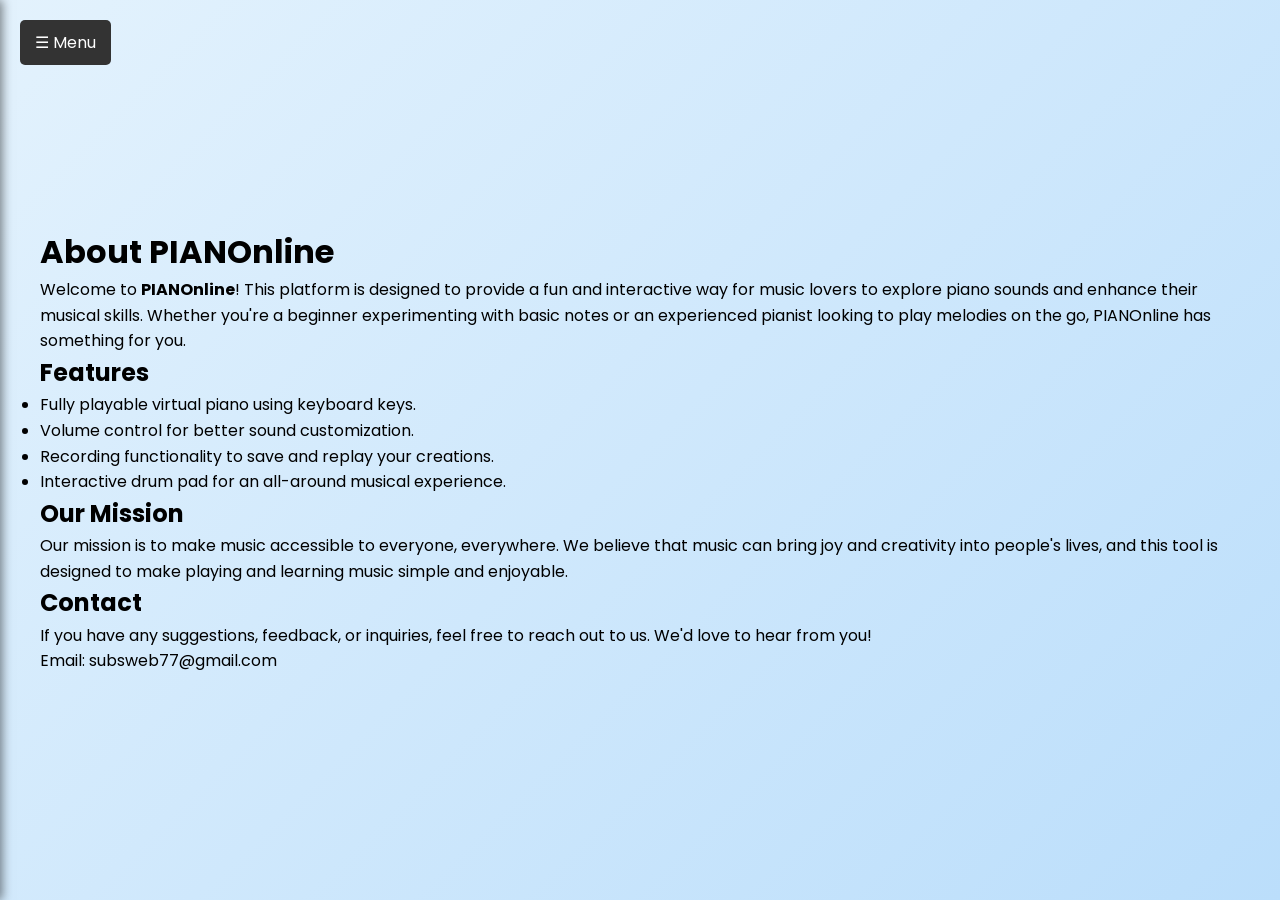
<file: about.html>
<!DOCTYPE html>
<html lang="en" dir="ltr">
<head>
  <meta charset="UTF-8">
  <meta name="viewport" content="width=device-width, initial-scale=1.0">
  <title>About | PIANOnline</title>
  <link rel="stylesheet" href="style.css">
  <style>
    /* Navigation Bar Styles */
    body {
      margin: 0;
      font-family: Arial, sans-serif;
    }
    .nav {
      position: fixed;
      top: 0;
      left: -250px; 
      width: 250px;
      height: 100%;
      background: #333;
      color: #fff;
      transition: 0.3s;
      padding-top: 60px;
    }
    .nav a {
      padding: 10px 20px;
      text-decoration: none;
      display: block;
      color: #ddd;
      transition: 0.3s;
    }
    .nav a:hover {
      background: #575757;
      color: #fff;
    }
    .open-btn {
      position: fixed;
      top: 15px;
      left: 15px;
      background: #333;
      color: white;
      padding: 10px 15px;
      border: none;
      cursor: pointer;
    }
    .close-btn {
      position: absolute;
      top: 10px;
      right: 10px;
      font-size: 25px;
      cursor: pointer;
      color: white;
    }
    /* Content Styles */
    .content {
      margin-left: 20px;
      padding: 20px;
      line-height: 1.6;
    }
  </style>
</head>
<body>
  <!-- Navigation Button -->
  <button class="nav-toggle" onclick="openNav()">☰ Menu</button>

  <!-- Navigation Bar -->
  <nav class="nav-bar" id="nav-bar">
    <span class="close-btn" onclick="closeNav()">×</span>
    <a href="index.html">Home</a>
    <a href="drum.html">Drum Pad</a>
    <a href="about.html">About</a>
    <a href="contact.html">Contact</a>
    <a href="devs.html">Devs</a>
  </nav>

  
  <div class="content">
    <h1>About PIANOnline</h1>
    <p>
      Welcome to <strong>PIANOnline</strong>! This platform is designed to provide a fun and interactive way for music lovers to explore piano sounds and enhance their musical skills. Whether you're a beginner experimenting with basic notes or an experienced pianist looking to play melodies on the go, PIANOnline has something for you.
    </p>
    <h2>Features</h2>
    <ul>
      <li>Fully playable virtual piano using keyboard keys.</li>
      <li>Volume control for better sound customization.</li>
      <li>Recording functionality to save and replay your creations.</li>
      <li>Interactive drum pad for an all-around musical experience.</li>
    </ul>
    <h2>Our Mission</h2>
    <p>
      Our mission is to make music accessible to everyone, everywhere. We believe that music can bring joy and creativity into people's lives, and this tool is designed to make playing and learning music simple and enjoyable.
    </p>
    <h2>Contact</h2>
    <p>
      If you have any suggestions, feedback, or inquiries, feel free to reach out to us. We'd love to hear from you!
    </p>
    <p>Email: subsweb77@gmail.com</p>
  </div>

  <!-- JavaScript -->
  <script>
    function openNav() {
      document.getElementById("nav-bar").style.left = "0";
    }
    function closeNav() {
      document.getElementById("nav-bar").style.left = "-250px";
    }
  </script>
</body>
</html>
</file>
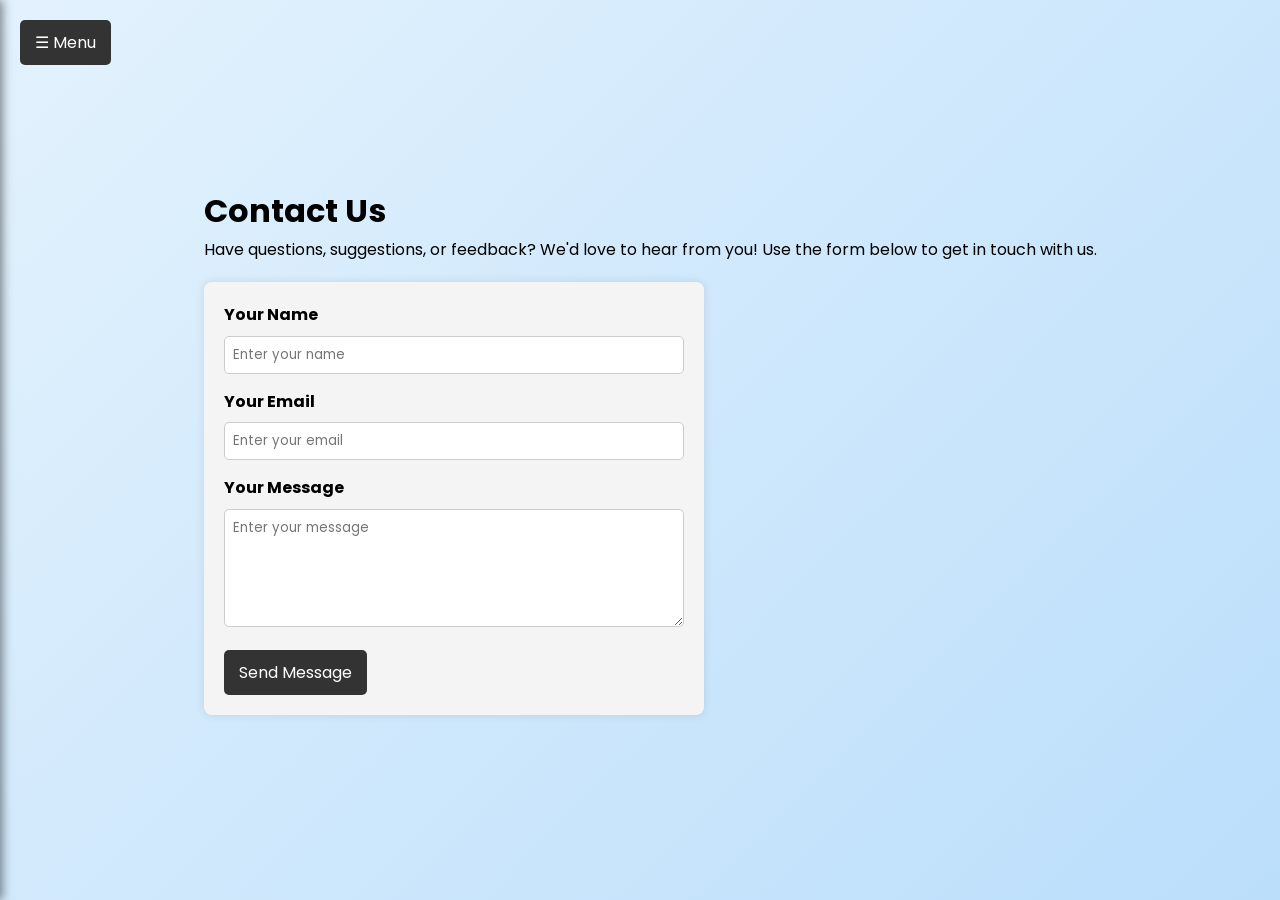
<file: contact.html>
<!DOCTYPE html>
<html lang="en" dir="ltr">
<head>
  <meta charset="UTF-8">
  <meta name="viewport" content="width=device-width, initial-scale=1.0">
  <title>Contact | PIANOnline</title>
  <link rel="stylesheet" href="style.css">
  <style>
    /* Navigation Bar Styles */
    body {
      margin: 0;
      font-family: Arial, sans-serif;
    }
    .nav {
      position: fixed;
      top: 0;
      left: -250px;
      width: 250px;
      height: 100%;
      background: #333;
      color: #fff;
      transition: 0.3s;
      padding-top: 60px;
    }
    .nav a {
      padding: 10px 20px;
      text-decoration: none;
      display: block;
      color: #ddd;
      transition: 0.3s;
    }
    .nav a:hover {
      background: #575757;
      color: #fff;
    }
    .open-btn {
      position: fixed;
      top: 15px;
      left: 15px;
      background: #333;
      color: white;
      padding: 10px 15px;
      border: none;
      cursor: pointer;
    }
    .close-btn {
      position: absolute;
      top: 10px;
      right: 10px;
      font-size: 25px;
      cursor: pointer;
      color: white;
    }
    /* Contact Form Styles */
    .content {
      margin-left: 20px;
      padding: 20px;
      line-height: 1.6;
    }
    form {
      background: #f4f4f4;
      padding: 20px;
      max-width: 500px;
      margin-top: 20px;
      border-radius: 8px;
      box-shadow: 0px 0px 10px rgba(0, 0, 0, 0.1);
    }
    form label {
      display: block;
      margin-bottom: 8px;
      font-weight: bold;
    }
    form input, form textarea {
      width: 100%;
      padding: 8px;
      margin-bottom: 15px;
      border: 1px solid #ccc;
      border-radius: 5px;
    }
    form button {
      background: #333;
      color: #fff;
      padding: 10px 15px;
      border: none;
      border-radius: 5px;
      cursor: pointer;
    }
    form button:hover {
      background: #575757;
    }
  </style>
</head>
<body>
  <!-- Navigation Button -->
  <button class="nav-toggle" onclick="openNav()">☰ Menu</button>

  <!-- Navigation Bar -->
  <nav class="nav-bar" id="nav-bar">
    <span class="close-btn" onclick="closeNav()">×</span>
    <a href="index.html">Home</a>
    <a href="drum.html">Drum Pad</a>
    <a href="about.html">About</a>
    <a href="contact.html">Contact</a>
    <a href="devs.html">Devs</a>
  </nav>

  <div class="content">
    <h1>Contact Us</h1>
    <p>
      Have questions, suggestions, or feedback? We'd love to hear from you! Use the form below to get in touch with us.
    </p>

    <!-- Form -->
    <form action="mailto:subsweb77@gmail.com" method="post" enctype="text/plain">
      <label for="name">Your Name</label>
      <input type="text" id="name" name="name" placeholder="Enter your name" required>

      <label for="email">Your Email</label>
      <input type="email" id="email" name="email" placeholder="Enter your email" required>

      <label for="message">Your Message</label>
      <textarea id="message" name="message" rows="5" placeholder="Enter your message" required></textarea>

      <button type="submit">Send Message</button>
    </form>
  </div>

  <!-- JavaScript -->
  <script>
    function openNav() {
      document.getElementById("nav-bar").style.left = "0";
    }
    function closeNav() {
      document.getElementById("nav-bar").style.left = "-250px";
    }
  </script>
</body>
</html>
</file>
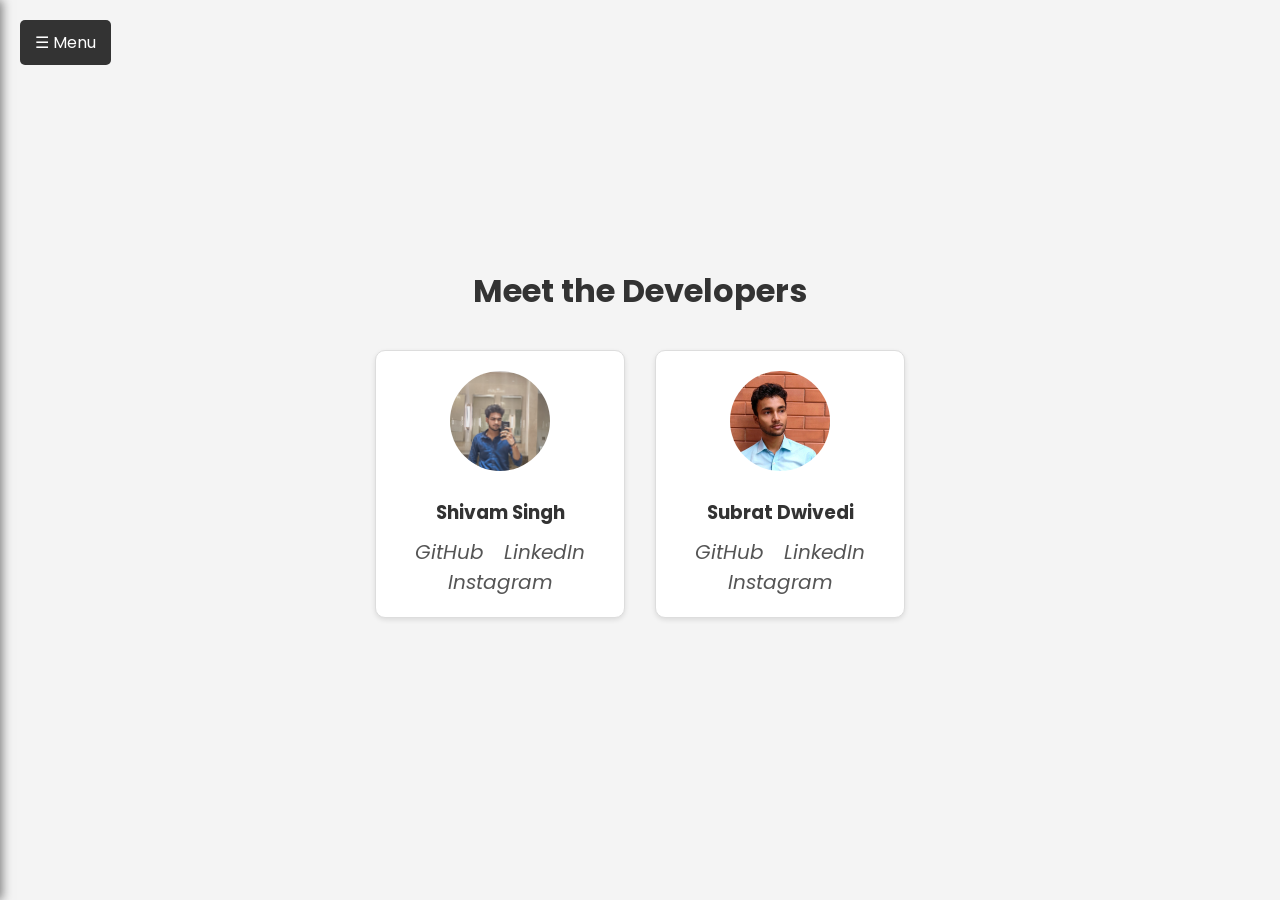
<file: devs.html>
<!DOCTYPE html>
<html lang="en" dir="ltr">
<head>
  <meta charset="UTF-8">
  <meta name="viewport" content="width=device-width, initial-scale=1.0">
  <title>Meet the Devs | PIANOnline</title>
  <link rel="stylesheet" href="style.css">
  <style>
    /* General Styles */
    body {
      margin: 0;
      font-family: Arial, sans-serif;
      background: #f4f4f4;
      color: #333;
      display: flex;
      flex-direction: column;
    }
    h1 {
      text-align: center;
      margin-top: 20px;
    }
    .container {
      display: flex;
      flex-wrap: wrap;
      justify-content: center;
      margin: 20px;
    }
    .card {
      background: #fff;
      border: 1px solid #ddd;
      border-radius: 10px;
      box-shadow: 0 2px 5px rgba(0, 0, 0, 0.1);
      margin: 15px;
      padding: 20px;
      text-align: center;
      width: 250px;
      transition: 0.3s ease;
    }
    .card:hover {
      transform: translateY(-5px);
      box-shadow: 0 4px 10px rgba(0, 0, 0, 0.2);
    }
    .card img {
      width: 100px;
      height: 100px;
      border-radius: 50%;
      margin-bottom: 10px;
    }
    .card h3 {
      margin: 10px 0;
      color: #333;
    }
    .social-links a {
      margin: 0 8px;
      text-decoration: none;
      color: #555;
      font-size: 20px;
      transition: 0.3s;
    }
    .social-links a:hover {
      color: #0077b5; /* LinkedIn Blue */
    }
    /* Sliding Navigation Bar */
    .nav {
      position: fixed;
      top: 0;
      left: -250px; /* Hidden initially */
      width: 250px;
      height: 100%;
      background: #333;
      color: #fff;
      transition: 0.3s;
      padding-top: 60px;
    }
    .nav a {
      padding: 10px 20px;
      text-decoration: none;
      display: block;
      color: #ddd;
      transition: 0.3s;
    }
    .nav a:hover {
      background: #575757;
      color: #fff;
    }
    .open-btn {
      position: fixed;
      top: 15px;
      left: 15px;
      background: #333;
      color: white;
      padding: 10px 15px;
      border: none;
      cursor: pointer;
    }
    .close-btn {
      position: absolute;
      top: 10px;
      right: 10px;
      font-size: 25px;
      cursor: pointer;
      color: white;
    }
  </style>
</head>
<body>
  <!-- Navigation Button -->
  <button class="nav-toggle" onclick="openNav()">☰ Menu</button>

  <!-- Navigation Bar -->
  <nav class="nav-bar" id="nav-bar">
    <span class="close-btn" onclick="closeNav()">×</span>
    <a href="index.html">Home</a>
    <a href="drum.html">Drum Pad</a>
    <a href="about.html">About</a>
    <a href="contact.html">Contact</a>
    <a href="devs.html">Devs</a>
  </nav>

  <!-- Devs Section -->
  <h1>Meet the Developers</h1>
  <div class="container">
    <div class="card">
      <img src="pics/shivam.jpg" alt="Developer Image">
      <h3>Shivam Singh</h3>
      <div class="social-links">
        <a href="https://github.com/official-backbencher-11" target="_blank" rel="noopener noreferrer"><i>GitHub</i></a>
        <a href="https://linkedin.com/in/shivam-singh-654080298" target="_blank" rel="noopener noreferrer"><i>LinkedIn</i></a>
        <a href="https://instagram.com/_official_backbencher_11" target="_blank" rel="noopener noreferrer"><i>Instagram</i></a>
      </div>
    </div>
    
    <div class="card">
      <img src="pics/subrat.jpeg" alt="Developer Image">
      <h3>Subrat Dwivedi</h3>
      <div class="social-links">
        <a href="https://github.com/subrat-dwi" target="_blank" rel="noopener noreferrer"><i>GitHub</i></a>
        <a href="https://linkedin.com/in/subrat-dwivedi" target="_blank" rel="noopener noreferrer"><i>LinkedIn</i></a>
        <a href="https://instagram.com/dw1subrat" target="_blank" rel="noopener noreferrer"><i>Instagram</i></a>
      </div>
    </div>
  </div>

  <!-- JavaScript -->
  <script>
    function openNav() {
      document.getElementById("nav-bar").style.left = "0";
    }
    function closeNav() {
      document.getElementById("nav-bar").style.left = "-250px";
    }
  </script>
</body>
</html>
</file>
<file: style.css>
@import url('https://fonts.googleapis.com/css2?family=Poppins:wght@400;500;600&display=swap');

* {
  margin: 0;
  padding: 0;
  box-sizing: border-box;
  font-family: 'Poppins', sans-serif;
}

body {
  display: flex;
  align-items: center;
  justify-content: center;
  min-height: 100vh;
  background: linear-gradient(135deg, #E3F2FD 0%, #BBDEFB 100%);
  animation: backgroundShift 10s ease infinite;
}

@keyframes backgroundShift {
  0% {
    background: linear-gradient(135deg, #E3F2FD 0%, #BBDEFB 100%);
  }
  50% {
    background: linear-gradient(135deg, #BBDEFB 0%, #E3F2FD 100%);
  }
  100% {
    background: linear-gradient(135deg, #E3F2FD 0%, #BBDEFB 100%);
  }
}

.wrapper {
  padding: 35px 40px;
  border-radius: 20px;
  background: #a86060;
}

.wrapper header {
  display: flex;
  color: #B2B2B2;
  align-items: center;
  justify-content: space-between;
}

header h2 {
  font-size: 1.6rem;
}

header .column {
  display: flex;
  align-items: center;
}

header span {
  font-weight: 500;
  margin-right: 15px;
  font-size: 1.19rem;
}

header input {
  outline: none;
  border-radius: 30px;
}

.volume-slider input {
  accent-color: #fff;
}

.keys-checkbox input {
  height: 30px;
  width: 60px;
  cursor: pointer;
  appearance: none;
  position: relative;
  background: #4B4B4B;
}

.keys-checkbox input::before {
  content: "";
  position: absolute;
  top: 50%;
  left: 5px;
  width: 20px;
  height: 20px;
  border-radius: 50%;
  background: #8c8c8c;
  transform: translateY(-50%);
  transition: all 0.3s ease;
}

.keys-checkbox input:checked::before {
  left: 35px;
  background: #fff;
}

.piano-keys {
  display: flex;
  list-style: none;
  margin-top: 40px;
}

.piano-keys .key {
  cursor: pointer;
  user-select: none;
  position: relative;
  text-transform: uppercase;
}
.piano-keys .white {
  background: linear-gradient(to top, #fff, #e0e0e0);
  box-shadow: 0px 4px 6px rgba(0, 0, 0, 0.1);
}

.piano-keys .black {
  background: linear-gradient(#333, #111);
  box-shadow: 0px 4px 6px rgba(0, 0, 0, 0.2);
}

.piano-keys .black {
  z-index: 2;
  width: 44px;
  height: 140px;
  margin: 0 -22px 0 -22px;
  border-radius: 0 0 5px 5px;
  background: linear-gradient(#333, #000);
}

.piano-keys .black.active {
  box-shadow: inset -5px -10px 10px rgba(255, 255, 255, 0.1);
  background: linear-gradient(to bottom, #000, #434343);
}

.piano-keys .white {
  height: 230px;
  width: 70px;
  border-radius: 8px;
  border: 1px solid #000;
  background: linear-gradient(#fff 96%, #eee 4%);
}

.piano-keys .white.active {
  box-shadow: inset -5px 5px 20px rgba(0, 0, 0, 0.2);
  background: linear-gradient(to bottom, #fff 0%, #eee 100%);
}

.piano-keys .key span {
  position: absolute;
  bottom: 20px;
  width: 100%;
  color: #A2A2A2;
  font-size: 1.13rem;
  text-align: center;
}

.piano-keys .key.hide span {
  display: none;
}

.piano-keys .black span {
  bottom: 13px;
  color: #888888;
}

@media screen and (max-width: 815px) {
  .wrapper {
    padding: 25px;
  }
  header {
    flex-direction: column;
  }
  header :where(h2, .column) {
    margin-bottom: 13px;
  }
  .volume-slider input {
    max-width: 100px;
  }
  .piano-keys {
    margin-top: 20px;
  }
  .piano-keys .key:where(:nth-child(9), :nth-child(10)) {
    display: none;
  }
  .piano-keys .black {
    height: 100px;
    width: 40px;
    margin: 0 -20px 0 -20px;
  }
  .piano-keys .white {
    height: 180px;
    width: 60px;
  }
}

@media screen and (max-width: 615px) {
  .piano-keys .key:nth-child(13),
  .piano-keys .key:nth-child(14),
  .piano-keys .key:nth-child(15),
  .piano-keys .key:nth-child(16),
  .piano-keys .key:nth-child(17) {
    display: none;
  }
  .piano-keys .white {
    width: 50px;
  }
}

.controls {
  display: flex;
  justify-content: space-between;
  margin-top: 20px;
}

button {
  padding: 10px 20px;
  font-size: 1rem;
  border: none;
  border-radius: 5px;
  cursor: pointer;
  transition: background-color 0.3s, transform 0.3s;
}

button:disabled {
  background-color: #B0BEC5;
  cursor: not-allowed;
}

button#start-recording {
  background-color: #4CAF50;
  color: #fff;
}

button#start-recording:hover {
  background-color: #45a049;
}

button#stop-recording {
  background-color: #F44336;
  color: #fff;
}

button#stop-recording:hover {
  background-color: #e53935;
}

button#play-recording {
  background-color: #2196F3;
  color: #fff;
}

button#play-recording:hover {
  background-color: #1976D2;
}

button#save-recording {
  background-color: #FFC107;
  color: #fff;
}

button#save-recording:hover {
  background-color: #FFB300;
}

button:active {
  transform: scale(0.98);
}

.nav-bar {
  position: fixed;
  top: 0;
  left: -250px;
  height: 100%;
  width: 250px;
  background-color: #a86060;
  color: #fff;
  display: flex;
  flex-direction: column;
  align-items: center;
  padding-top: 60px;
  transition: left 0.3s ease;
  box-shadow: 2px 0 10px rgba(0, 0, 0, 0.5);
}

.nav-bar a {
  color: #fff;
  text-decoration: none;
  margin: 15px 0;
  font-size: 1.2em;
  transition: color 0.3s;
}

.nav-bar a:hover {
  color: #00e676;
}

.nav-toggle {
  position: fixed;
  top: 20px;
  left: 20px;
  background-color: #333;
  color: #fff;
  border: none;
  cursor: pointer;
  padding: 10px 15px;
  font-size: 1rem;
  border-radius: 5px;
  transition: background-color 0.3s;
}

.nav-toggle:hover {
  background-color: #00e676;
}

.nav-bar.open {
  left: 0;
}

.close-btn {
  position: absolute;
  top: 10px;
  right: 10px;
  font-size: 25px;
  cursor: pointer;
  color: white;
}
</file>
